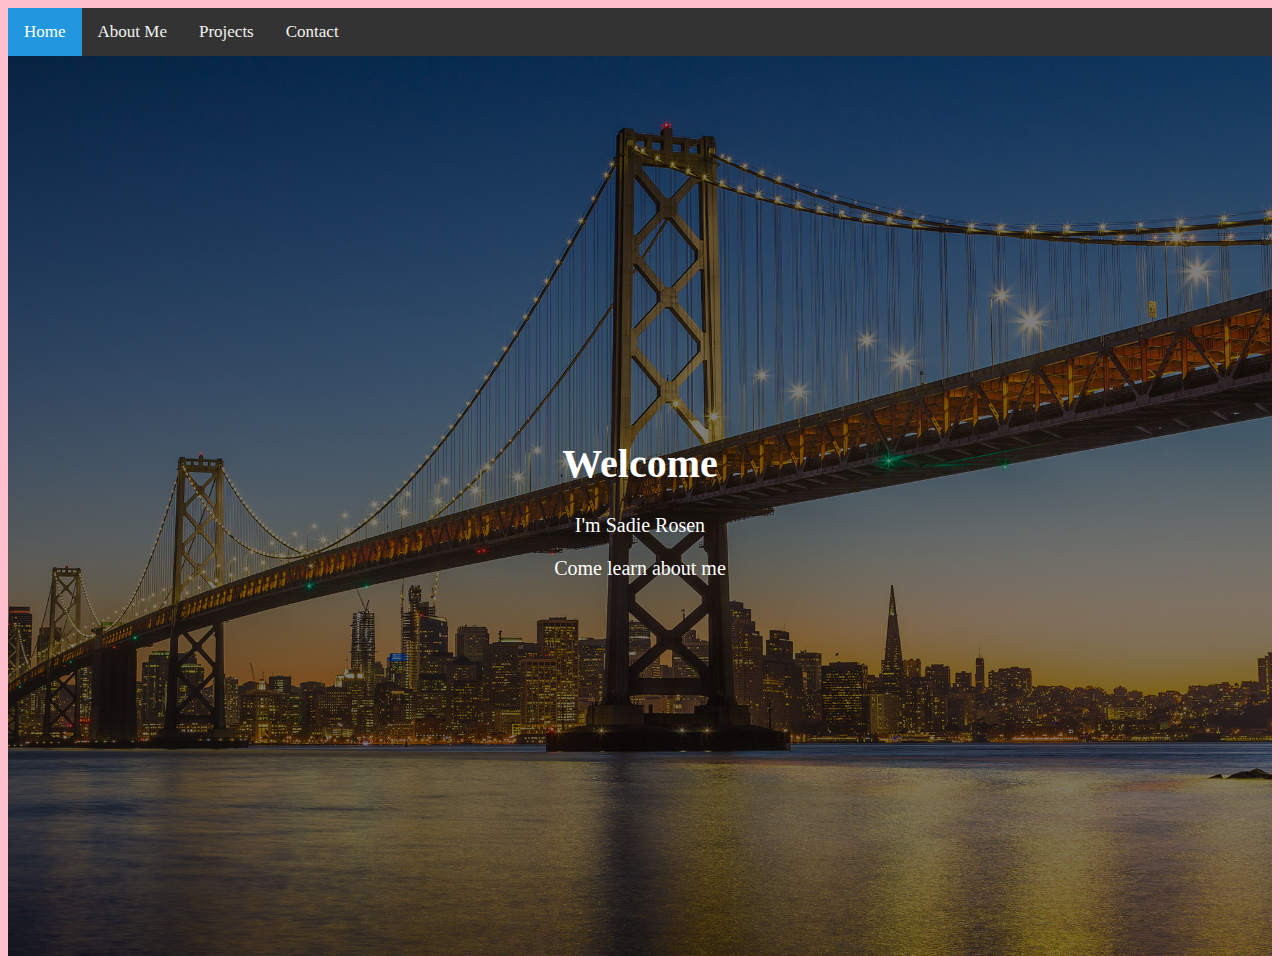
<file: index.html>
<!DOCTYPE html>
<html lang="en">

  <head>
    <title>This text appears in the tab</title>
    <link rel="stylesheet" href="style1.css">

    <div class="topnav">
    	<a class="active" href="index.html">Home</a>
    	<a href="aboutme1.html">About Me </a>
    	<a href="projects1.html">Projects</a>
    	<a href="contact1.html">Contact</a>
    </div>
  </head>
  <body class="b">
  	<div class="hero-image">
  		<div class="hero-text">
    	<h1>Welcome</h1>
    	<p>I'm Sadie Rosen</p>
      <p>Come learn about me</p>
  		</div>
	</div>


  </body>
</html>
</file>
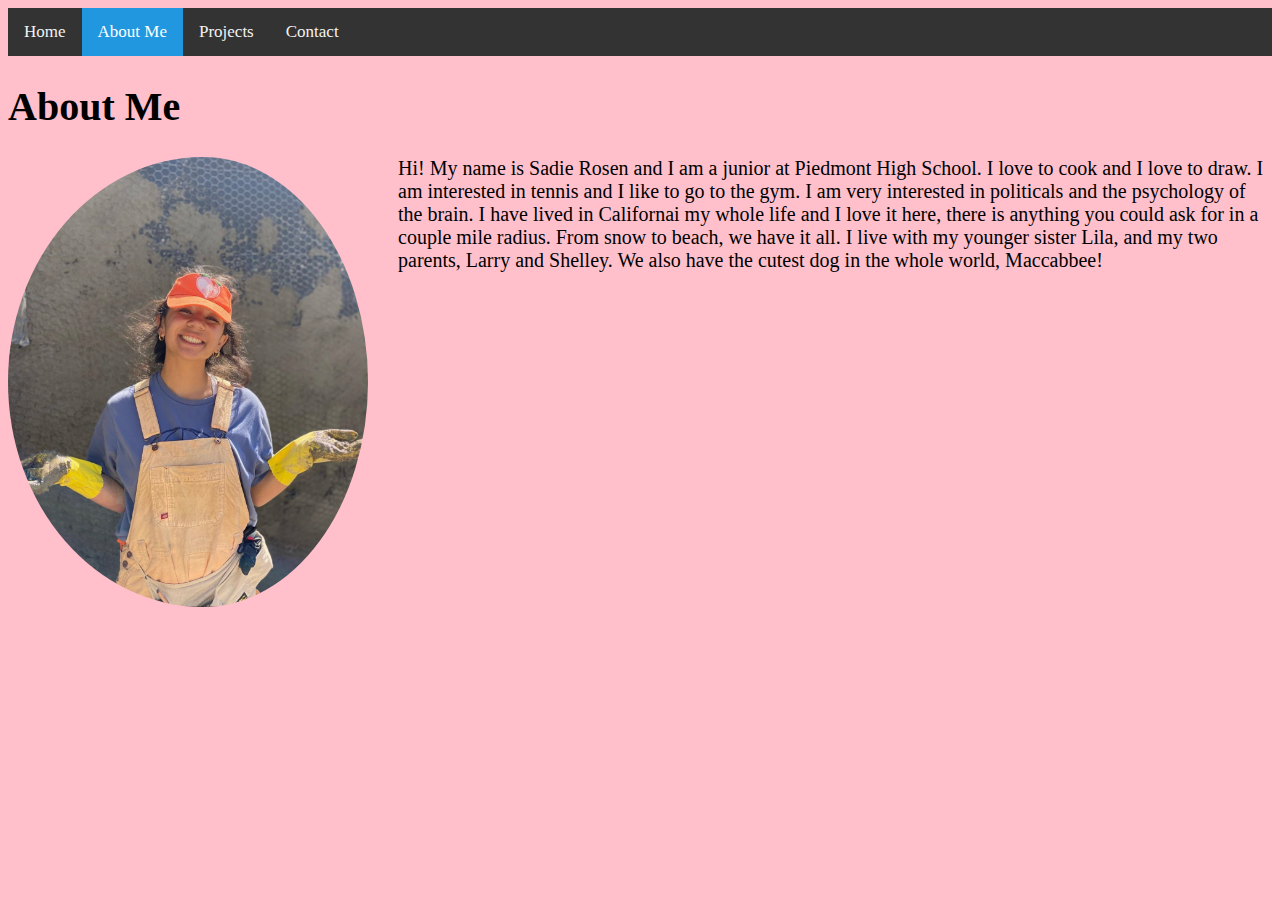
<file: aboutme1.html>
<!DOCTYPE html>
<html lang="en">
  <head>
    <title>About Me</title>
    <link rel="stylesheet" href="style1.css">

    <div class="topnav">
    	<a href="index.html">Home</a>
    	<a class="active"href="aboutme1.html">About Me </a>
    	<a href="projects1.html">Projects</a>
    	<a href="contact1.html">Contact</a>
    </div>
  </head>
  <body class="b">
    <h1>About Me</h1>
    <img class="image" src = "IMG_0085.jpg" width="360" height="450">
    <ul>
    	<p>Hi! My name is Sadie Rosen and I am a junior at Piedmont High School. I love to cook and I love to draw. I am interested in tennis and I like to go to the gym. I am very interested in politicals and the psychology of the brain. I have lived in Californai my whole life and I love it here, there is anything you could ask for in a couple mile radius. From snow to beach, we have it all. I live with my younger sister Lila, and my two parents, Larry and Shelley. We also have the cutest dog in the whole world, Maccabbee!</p>
    <ul>	
  </body>
</html>
</file>
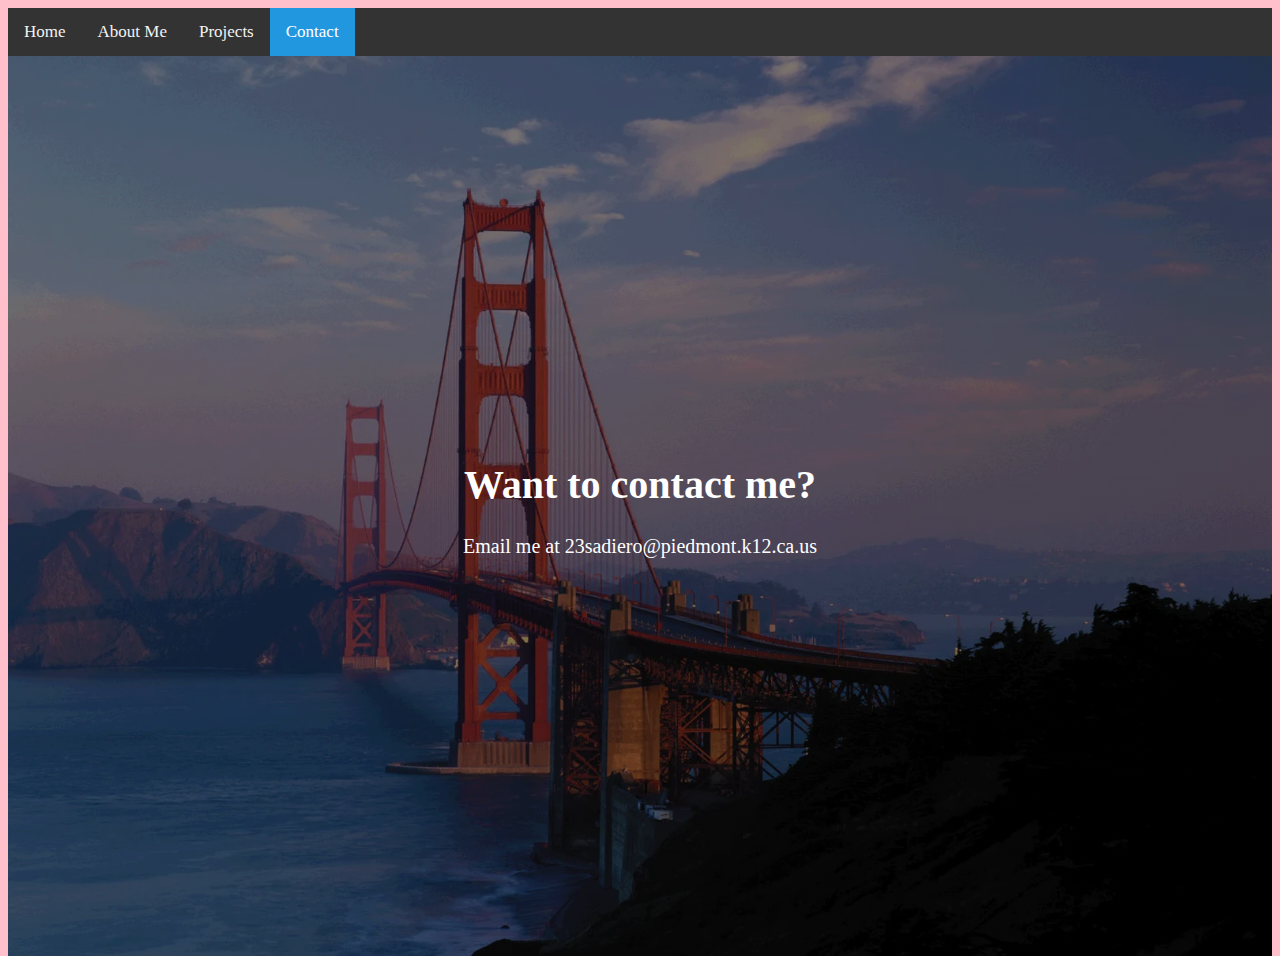
<file: contact1.html>
<!DOCTYPE html>
<html lang="en">

  <head>
    <title>This text appears in the tab</title>
    <link rel="stylesheet" href="style1.css">

    <div class="topnav">
    	<a href="index.html">Home</a>
    	<a href="aboutme1.html">About Me </a>
    	<a href="projects1.html">Projects</a>
    	<a class="active" href="contact1.html">Contact</a>
    </div>
  </head>
  <body class="b">
  	<div class="hero-image2">
  		<div class="hero-text">
    	<h1>Want to contact me?</h1>
    	<p>Email me at 23sadiero@piedmont.k12.ca.us</p>
  		</div>
	</div>


  </body>
</html>
</file>
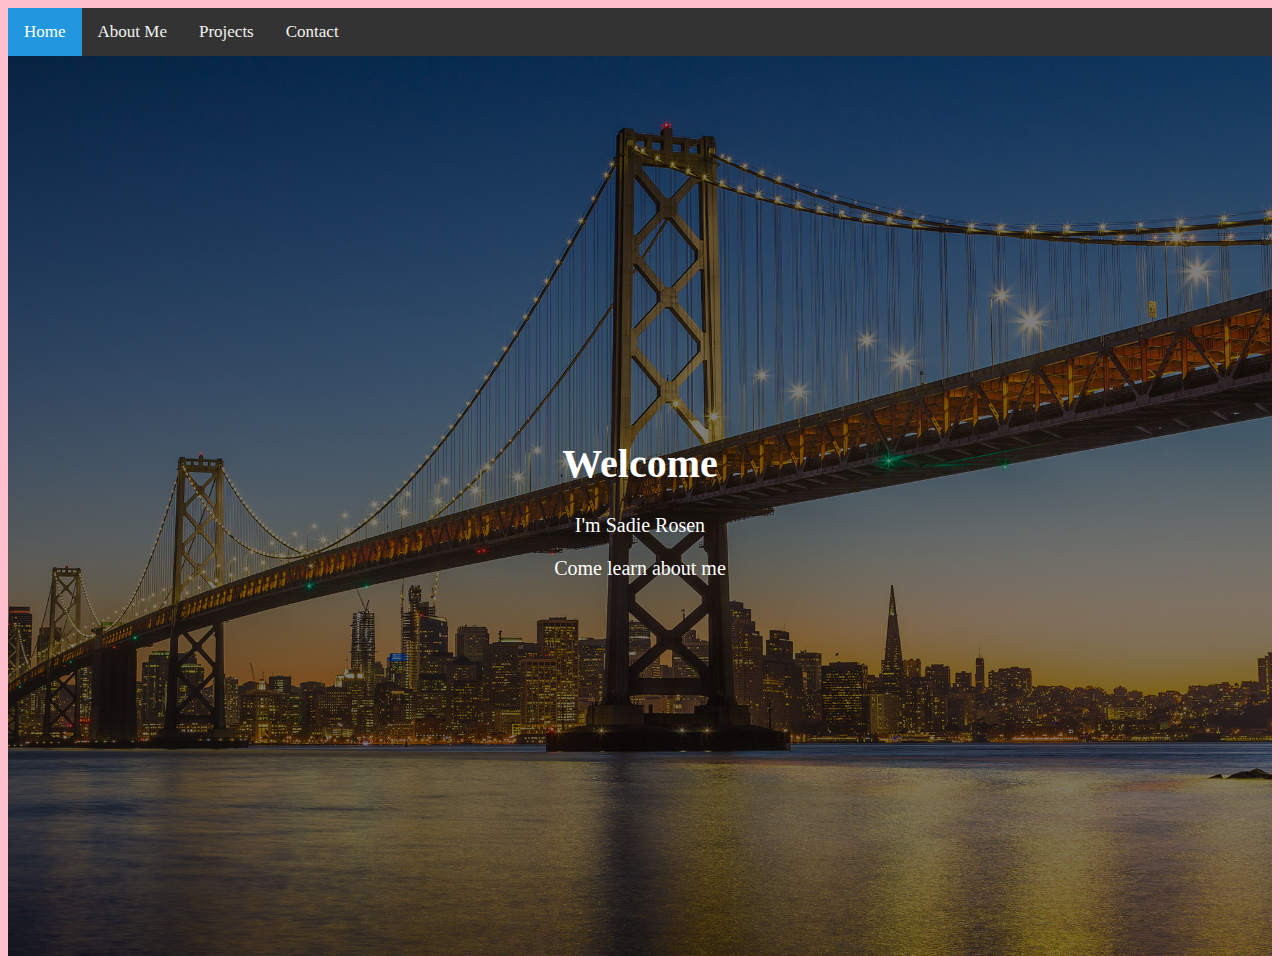
<file: home1.html>
<!DOCTYPE html>
<html lang="en">

  <head>
    <title>This text appears in the tab</title>
    <link rel="stylesheet" href="style1.css">

    <div class="topnav">
    	<a class="active" href="home1.html">Home</a>
    	<a href="aboutme1.html">About Me </a>
    	<a href="projects1.html">Projects</a>
    	<a href="contact1.html">Contact</a>
    </div>
  </head>
  <body class="b">
  	<div class="hero-image">
  		<div class="hero-text">
    	<h1>Welcome</h1>
    	<p>I'm Sadie Rosen</p>
      <p>Come learn about me</p>
  		</div>
	</div>


  </body>
</html>
</file>
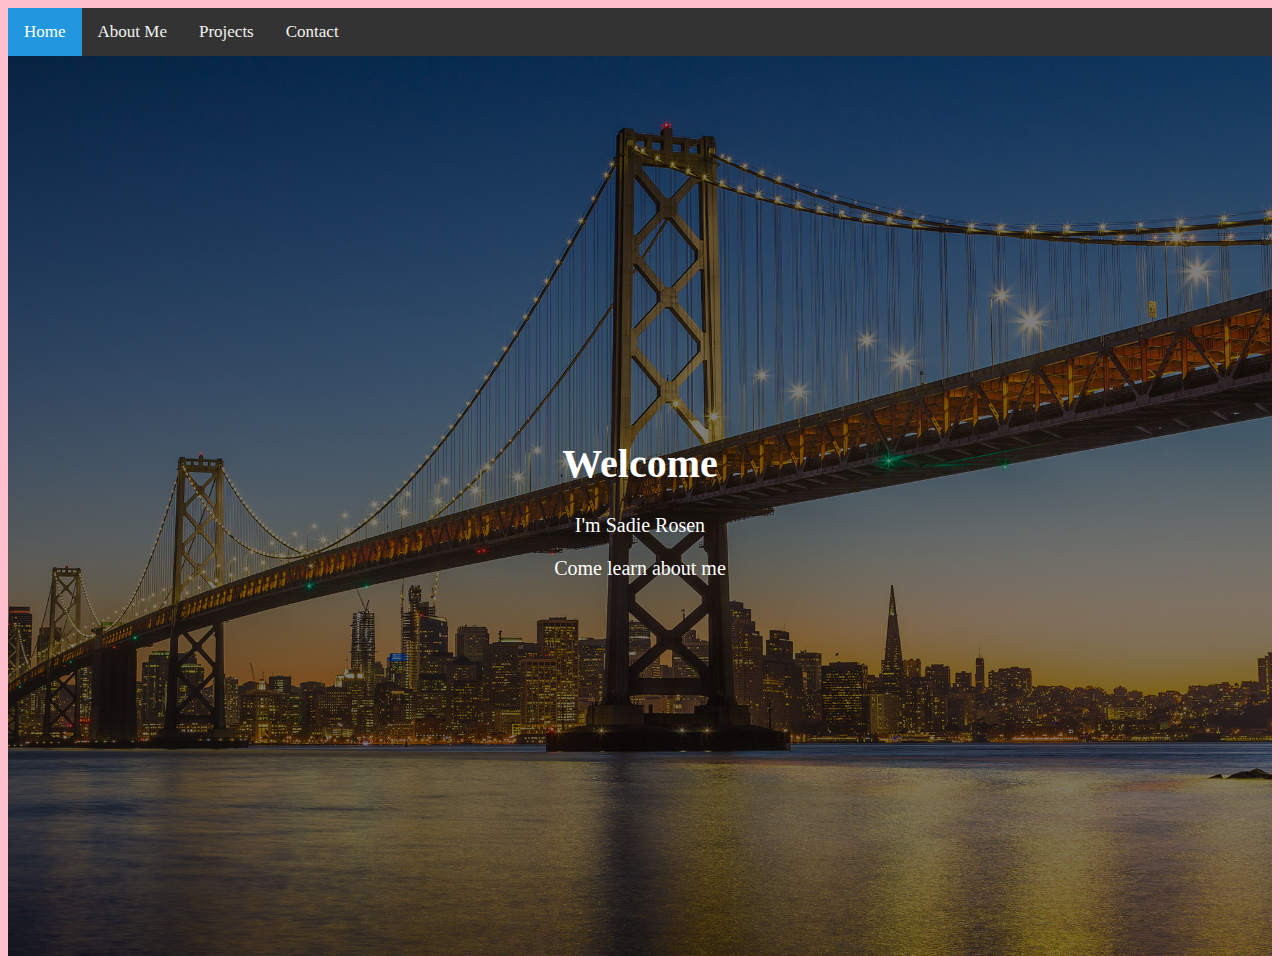
<file: index1.html>
<!DOCTYPE html>
<html lang="en">

  <head>
    <title>This text appears in the tab</title>
    <link rel="stylesheet" href="style1.css">

    <div class="topnav">
    	<a class="active" href="index1.html">Home</a>
    	<a href="aboutme1.html">About Me </a>
    	<a href="projects1.html">Projects</a>
    	<a href="contact1.html">Contact</a>
    </div>
  </head>
  <body class="b">
  	<div class="hero-image">
  		<div class="hero-text">
    	<h1>Welcome</h1>
    	<p>I'm Sadie Rosen</p>
      <p>Come learn about me</p>
  		</div>
	</div>


  </body>
</html>
</file>
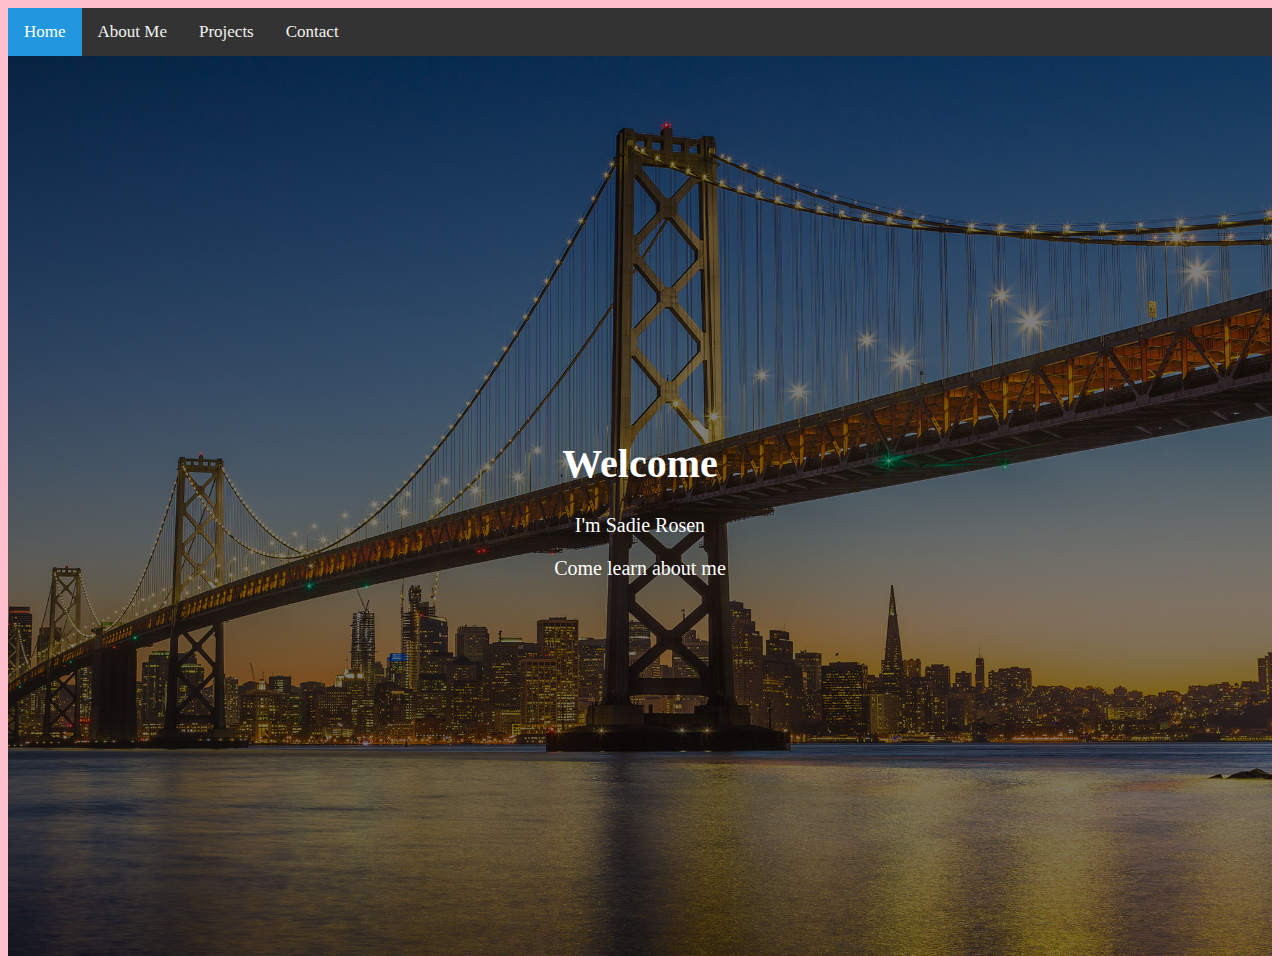
<file: project1.html>
<!DOCTYPE html>
<html lang="en">

  <head>
    <title>This text appears in the tab</title>
    <link rel="stylesheet" href="style1.css">

    <div class="topnav">
    	<a class="active" href="project1.html">Home</a>
    	<a href="aboutme1.html">About Me </a>
    	<a href="#about">Projects</a>
    	<a href="#contact">Contact</a>
    </div>
  </head>
  <body class="b">
  	<div class="hero-image">
  		<div class="hero-text">
    	<h1>Welcome</h1>
    	<p>I'm Sadie Rosen</p>
      <p>Come learn about me</p>
  		</div>
	</div>


  </body>
</html>
</file>
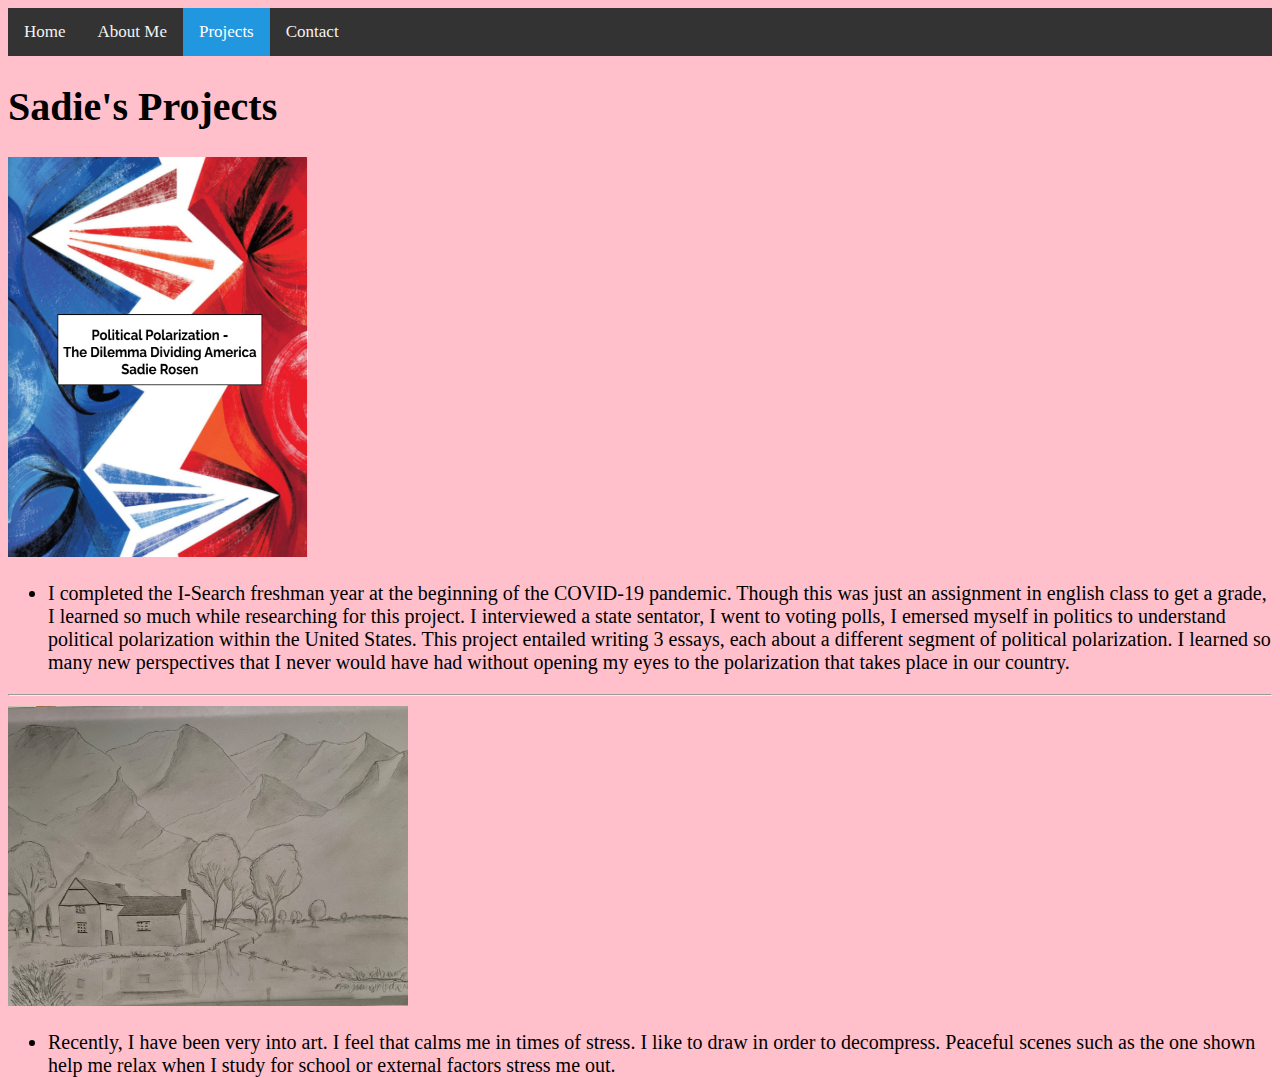
<file: projects1.html>
<!DOCTYPE html>
<html lang="en">

  <head>
    <title>This text appears in the tab</title>
    <link rel="stylesheet" href="style1.css">

    <div class="topnav">
      <a href="index.html">Home</a>
      <a href="aboutme1.html">About Me </a>
      <a class="active" href="projects1.html">Projects</a>
      <a href="contact1.html">Contact</a>
    </div>
  </head>
  <body class="b">
    <h1>Sadie's Projects</h1>
    <img src = "i-search.png" width="300" height="400">
    <ul>
      <li>I completed the I-Search freshman year at the beginning of the COVID-19 pandemic. Though this was just an assignment in english class to get a grade, I learned so much while researching for this project. I interviewed a state sentator, I went to voting polls, I emersed myself in politics to understand political polarization within the United States. This project entailed writing 3 essays, each about a different segment of political polarization. I learned so many new perspectives that I never would have had without opening my eyes to the polarization that takes place in our country.</li>
    </ul>
    <hr>
    <img src = "IMG_0009.jpg" width="400" height="300">
    <ul>
      <li>Recently, I have been very into art. I feel that calms me in times of stress. I like to draw in order to decompress. Peaceful scenes such as the one shown help me relax when I study for school or external factors stress me out.</li> 
    </ul>  

  </body>
</html>
</file>
<file: style1.css>
.b{
	background-color: pink;
	font-size: 20px;
}

.p{
	font-family: 'Courier New';
	color: blue;
	text-align: center;
}

.q{
	font-family: 'Courier New';
	color: blue;
}
.image{
	float: left;
	padding-right: 30px;
	border-radius: 50%;
}

.image2{
	float: left;
	padding-right: 30px;
}

/* Add a black background color to the top navigation */
.topnav {
  background-color: #333;
  overflow: hidden;
}

/* Style the links inside the navigation bar */
.topnav a {
  float: left;
  color: #f2f2f2;
  text-align: center;
  padding: 14px 16px;
  text-decoration: none;
  font-size: 17px;
}

/* Change the color of links on hover */
.topnav a:hover {
  background-color: #ddd;
  color: black;
}

/* Add a color to the active/current link */
.topnav a.active {
  background-color: #2097DF;
  color: white;
}

.a{
	width: 20%;
}
body, html {
    height: 100%;
}

/* The hero image */
.hero-image {
  /* Use "linear-gradient" to add a darken background effect to the image (photographer.jpg). This will make the text easier to read */
  background-image: linear-gradient(rgba(0, 0, 0, 0.5), rgba(0, 0, 0, 0.5)), url("image.jpg");

  /* Set a specific height */
  height: 100%;

  /* Position and center the image to scale nicely on all screens */
  background-position: center;
  background-repeat: no-repeat;
  background-size: cover;
  position: relative;
}

/* Place text in the middle of the image */
.hero-text {
  text-align: center;
  position: absolute;
  top: 50%;
  left: 50%;
  transform: translate(-50%, -50%);
  color: white;
}

.hero-image2 {
  /* Use "linear-gradient" to add a darken background effect to the image (photographer.jpg). This will make the text easier to read */
  background-image: linear-gradient(rgba(0, 0, 0, 0.5), rgba(0, 0, 0, 0.5)), url("bridge.webp");

  /* Set a specific height */
  height: 100%;

  /* Position and center the image to scale nicely on all screens */
  background-position: center;
  background-repeat: no-repeat;
  background-size: cover;
  position: relative;
}
</file>
